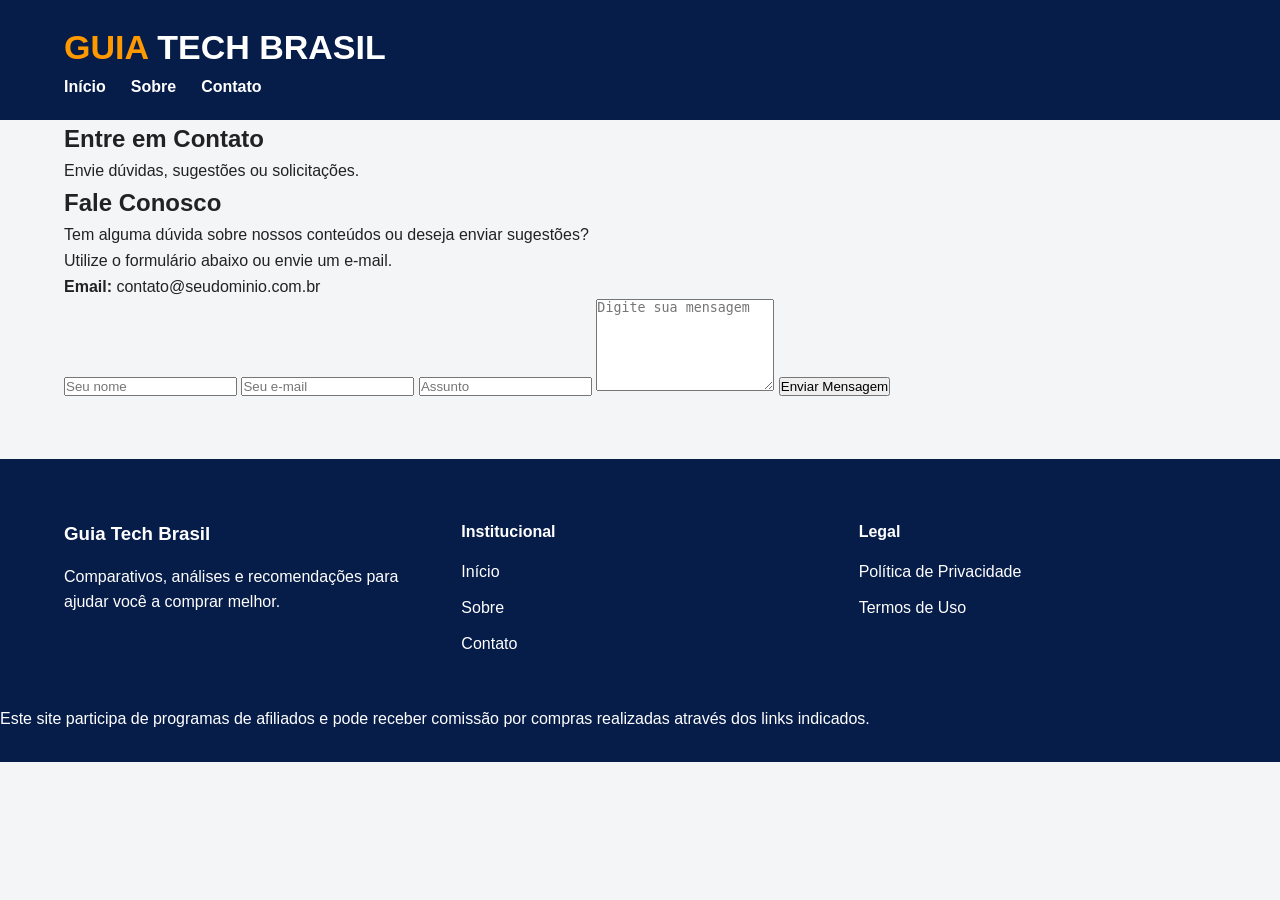
<file: contato.html>
<!DOCTYPE html>
<html lang="pt-BR">

<head>

<meta charset="UTF-8">

<meta name="viewport"
content="width=device-width, initial-scale=1.0">

<title>Contato | Guia Tech Brasil</title>

<link rel="stylesheet" href="style.css">

</head>

<body>

<header class="header">

<div class="container nav">

<div class="logo">
<span>GUIA</span> TECH BRASIL
</div>

<nav>
<a href="index.html">Início</a>
<a href="sobre.html">Sobre</a>
<a href="contato.html">Contato</a>
</nav>

</div>

</header>

<section class="page-header">

<div class="container">

<h1>Entre em Contato</h1>

<p>
Envie dúvidas, sugestões ou solicitações.
</p>

</div>

</section>

<section class="container content">

<div class="contact-box">

<h2>Fale Conosco</h2>

<p>
Tem alguma dúvida sobre nossos conteúdos ou
deseja enviar sugestões?
</p>

<p>
Utilize o formulário abaixo ou envie um e-mail.
</p>

<p>

<strong>Email:</strong>

contato@seudominio.com.br

</p>

<form class="contact-form">

<input
type="text"
placeholder="Seu nome"
required>

<input
type="email"
placeholder="Seu e-mail"
required>

<input
type="text"
placeholder="Assunto">

<textarea
rows="6"
placeholder="Digite sua mensagem"
required></textarea>

<button type="submit">

Enviar Mensagem

</button>

</form>

</div>

</section>

<footer>

<div class="container footer-grid">

<div>

<h3>Guia Tech Brasil</h3>

<p>
Comparativos, análises e recomendações para ajudar
você a comprar melhor.
</p>

</div>

<div>

<h4>Institucional</h4>

<a href="index.html">Início</a>
<a href="sobre.html">Sobre</a>
<a href="contato.html">Contato</a>

</div>

<div>

<h4>Legal</h4>

<a href="politica.html">
Política de Privacidade
</a>

<a href="termos.html">
Termos de Uso
</a>

</div>

</div>

<div class="affiliate-notice">

Este site participa de programas de afiliados e
pode receber comissão por compras realizadas
através dos links indicados.

</div>

</footer>

</body>
</html>
</file>
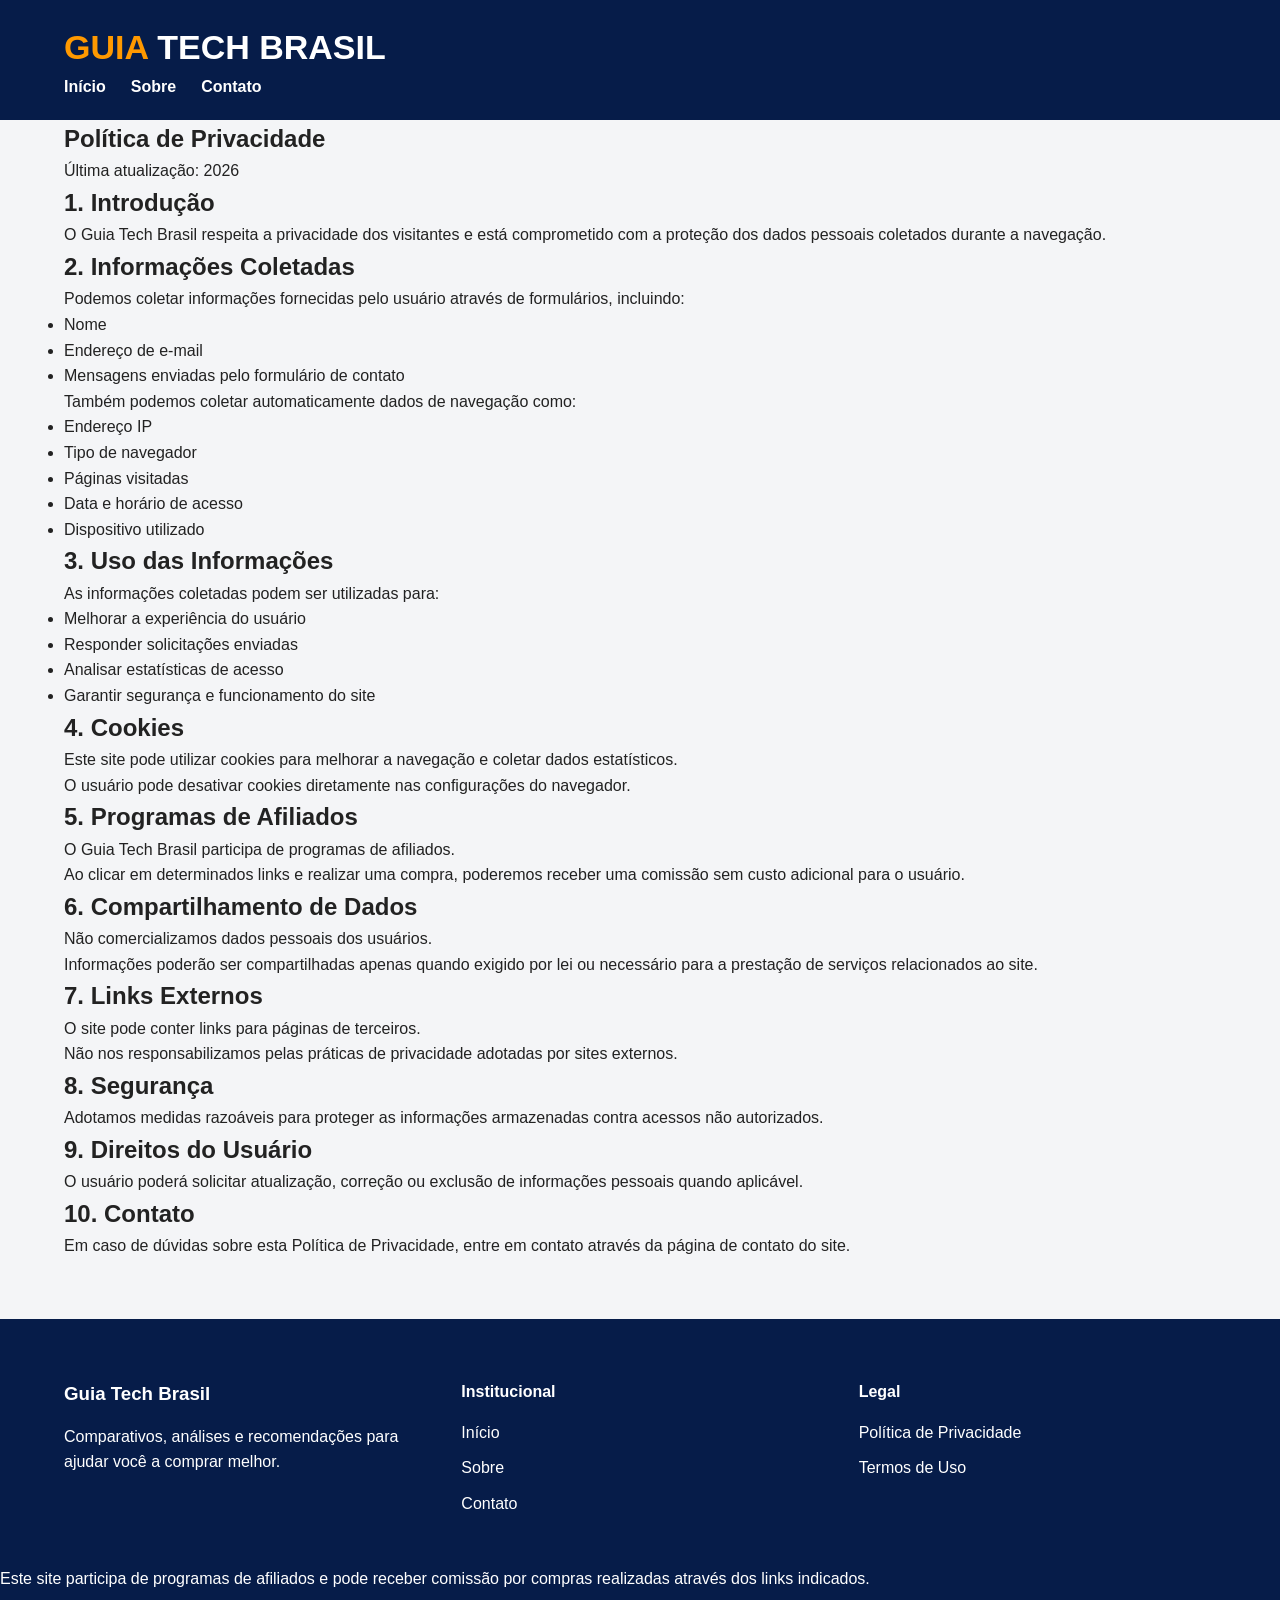
<file: politica.html>
<!DOCTYPE html>
<html lang="pt-BR">

<head>

<meta charset="UTF-8">

<meta name="viewport"
content="width=device-width, initial-scale=1.0">

<title>Política de Privacidade | Guia Tech Brasil</title>

<link rel="stylesheet" href="style.css">

</head>

<body>

<header class="header">

<div class="container nav">

<div class="logo">
<span>GUIA</span> TECH BRASIL
</div>

<nav>
<a href="index.html">Início</a>
<a href="sobre.html">Sobre</a>
<a href="contato.html">Contato</a>
</nav>

</div>

</header>

<section class="page-header">

<div class="container">

<h1>Política de Privacidade</h1>

<p>
Última atualização: 2026
</p>

</div>

</section>

<section class="container content">

<h2>1. Introdução</h2>

<p>
O Guia Tech Brasil respeita a privacidade dos
visitantes e está comprometido com a proteção dos
dados pessoais coletados durante a navegação.
</p>

<h2>2. Informações Coletadas</h2>

<p>
Podemos coletar informações fornecidas pelo
usuário através de formulários, incluindo:
</p>

<ul>

<li>Nome</li>

<li>Endereço de e-mail</li>

<li>Mensagens enviadas pelo formulário de contato</li>

</ul>

<p>
Também podemos coletar automaticamente dados de
navegação como:
</p>

<ul>

<li>Endereço IP</li>

<li>Tipo de navegador</li>

<li>Páginas visitadas</li>

<li>Data e horário de acesso</li>

<li>Dispositivo utilizado</li>

</ul>

<h2>3. Uso das Informações</h2>

<p>
As informações coletadas podem ser utilizadas
para:
</p>

<ul>

<li>Melhorar a experiência do usuário</li>

<li>Responder solicitações enviadas</li>

<li>Analisar estatísticas de acesso</li>

<li>Garantir segurança e funcionamento do site</li>

</ul>

<h2>4. Cookies</h2>

<p>
Este site pode utilizar cookies para melhorar a
navegação e coletar dados estatísticos.
</p>

<p>
O usuário pode desativar cookies diretamente nas
configurações do navegador.
</p>

<h2>5. Programas de Afiliados</h2>

<p>
O Guia Tech Brasil participa de programas de
afiliados.
</p>

<p>
Ao clicar em determinados links e realizar uma
compra, poderemos receber uma comissão sem custo
adicional para o usuário.
</p>

<h2>6. Compartilhamento de Dados</h2>

<p>
Não comercializamos dados pessoais dos usuários.
</p>

<p>
Informações poderão ser compartilhadas apenas
quando exigido por lei ou necessário para a
prestação de serviços relacionados ao site.
</p>

<h2>7. Links Externos</h2>

<p>
O site pode conter links para páginas de terceiros.
</p>

<p>
Não nos responsabilizamos pelas práticas de
privacidade adotadas por sites externos.
</p>

<h2>8. Segurança</h2>

<p>
Adotamos medidas razoáveis para proteger as
informações armazenadas contra acessos não
autorizados.
</p>

<h2>9. Direitos do Usuário</h2>

<p>
O usuário poderá solicitar atualização, correção
ou exclusão de informações pessoais quando
aplicável.
</p>

<h2>10. Contato</h2>

<p>
Em caso de dúvidas sobre esta Política de
Privacidade, entre em contato através da página
de contato do site.
</p>

</section>

<footer>

<div class="container footer-grid">

<div>

<h3>Guia Tech Brasil</h3>

<p>
Comparativos, análises e recomendações para ajudar
você a comprar melhor.
</p>

</div>

<div>

<h4>Institucional</h4>

<a href="index.html">Início</a>
<a href="sobre.html">Sobre</a>
<a href="contato.html">Contato</a>

</div>

<div>

<h4>Legal</h4>

<a href="politica.html">
Política de Privacidade
</a>

<a href="termos.html">
Termos de Uso
</a>

</div>

</div>

<div class="affiliate-notice">

Este site participa de programas de afiliados e
pode receber comissão por compras realizadas
através dos links indicados.

</div>

</footer>

</body>
</html>
</file>
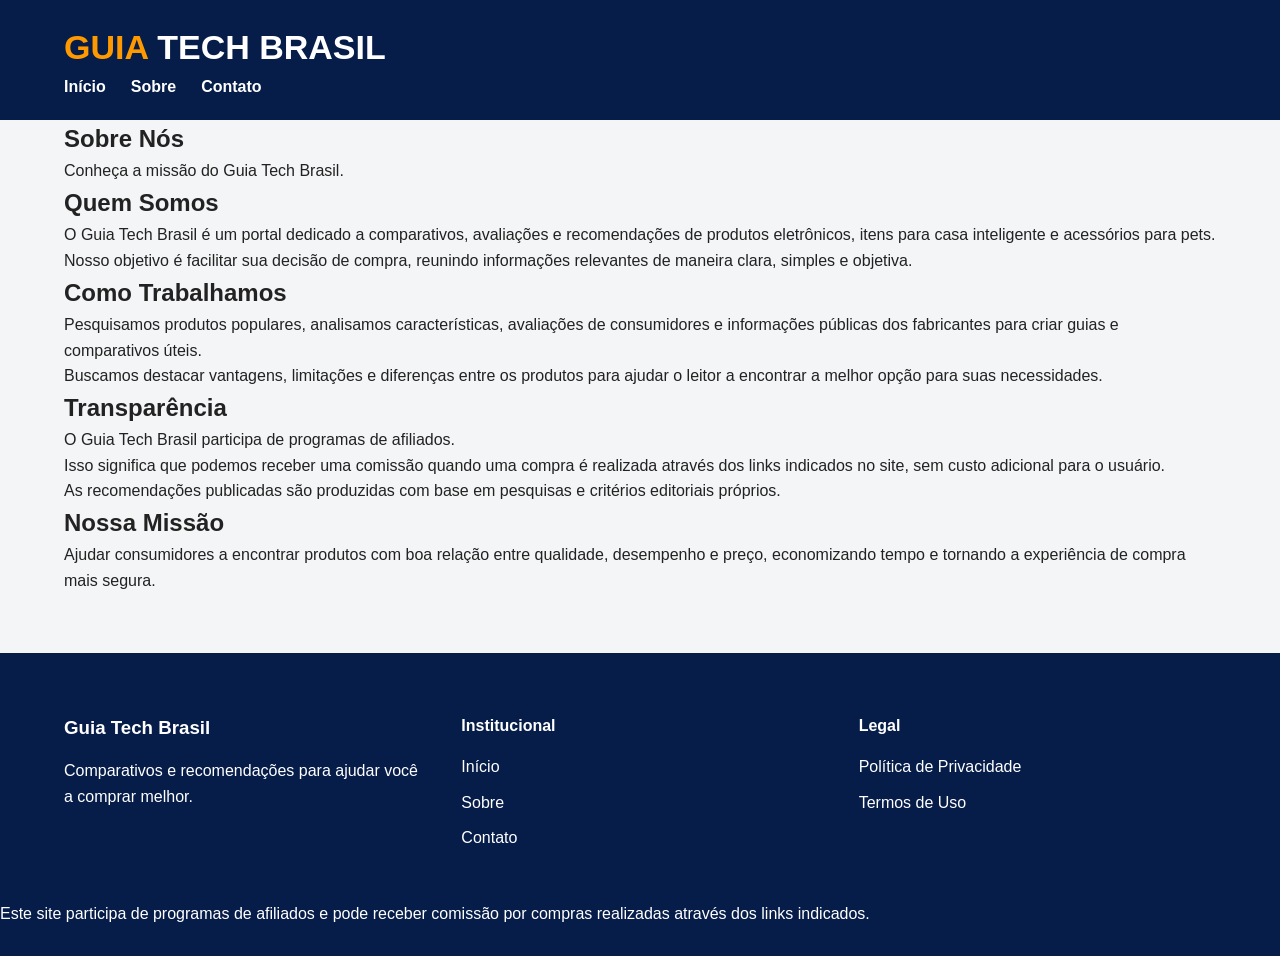
<file: sobre.html>
<!DOCTYPE html>
<html lang="pt-BR">

<head>

<meta charset="UTF-8">

<meta name="viewport"
content="width=device-width, initial-scale=1.0">

<title>Sobre | Guia Tech Brasil</title>

<link rel="stylesheet" href="style.css">

</head>

<body>

<header class="header">

<div class="container nav">

<div class="logo">
<span>GUIA</span> TECH BRASIL
</div>

<nav>
<a href="index.html">Início</a>
<a href="sobre.html">Sobre</a>
<a href="contato.html">Contato</a>
</nav>

</div>

</header>

<section class="page-header">

<div class="container">

<h1>Sobre Nós</h1>

<p>
Conheça a missão do Guia Tech Brasil.
</p>

</div>

</section>

<section class="container content">

<h2>Quem Somos</h2>

<p>
O Guia Tech Brasil é um portal dedicado a
comparativos, avaliações e recomendações de
produtos eletrônicos, itens para casa inteligente
e acessórios para pets.
</p>

<p>
Nosso objetivo é facilitar sua decisão de compra,
reunindo informações relevantes de maneira clara,
simples e objetiva.
</p>

<h2>Como Trabalhamos</h2>

<p>
Pesquisamos produtos populares, analisamos
características, avaliações de consumidores e
informações públicas dos fabricantes para criar
guias e comparativos úteis.
</p>

<p>
Buscamos destacar vantagens, limitações e
diferenças entre os produtos para ajudar o leitor
a encontrar a melhor opção para suas necessidades.
</p>

<h2>Transparência</h2>

<p>
O Guia Tech Brasil participa de programas de
afiliados.
</p>

<p>
Isso significa que podemos receber uma comissão
quando uma compra é realizada através dos links
indicados no site, sem custo adicional para o
usuário.
</p>

<p>
As recomendações publicadas são produzidas com
base em pesquisas e critérios editoriais próprios.
</p>

<h2>Nossa Missão</h2>

<p>
Ajudar consumidores a encontrar produtos com boa
relação entre qualidade, desempenho e preço,
economizando tempo e tornando a experiência de
compra mais segura.
</p>

</section>

<footer>

<div class="container footer-grid">

<div>

<h3>Guia Tech Brasil</h3>

<p>
Comparativos e recomendações para ajudar você a
comprar melhor.
</p>

</div>

<div>

<h4>Institucional</h4>

<a href="index.html">Início</a>
<a href="sobre.html">Sobre</a>
<a href="contato.html">Contato</a>

</div>

<div>

<h4>Legal</h4>

<a href="politica.html">
Política de Privacidade
</a>

<a href="termos.html">
Termos de Uso
</a>

</div>

</div>

<div class="affiliate-notice">

Este site participa de programas de afiliados e
pode receber comissão por compras realizadas
através dos links indicados.

</div>

</footer>

</body>
</html>
</file>
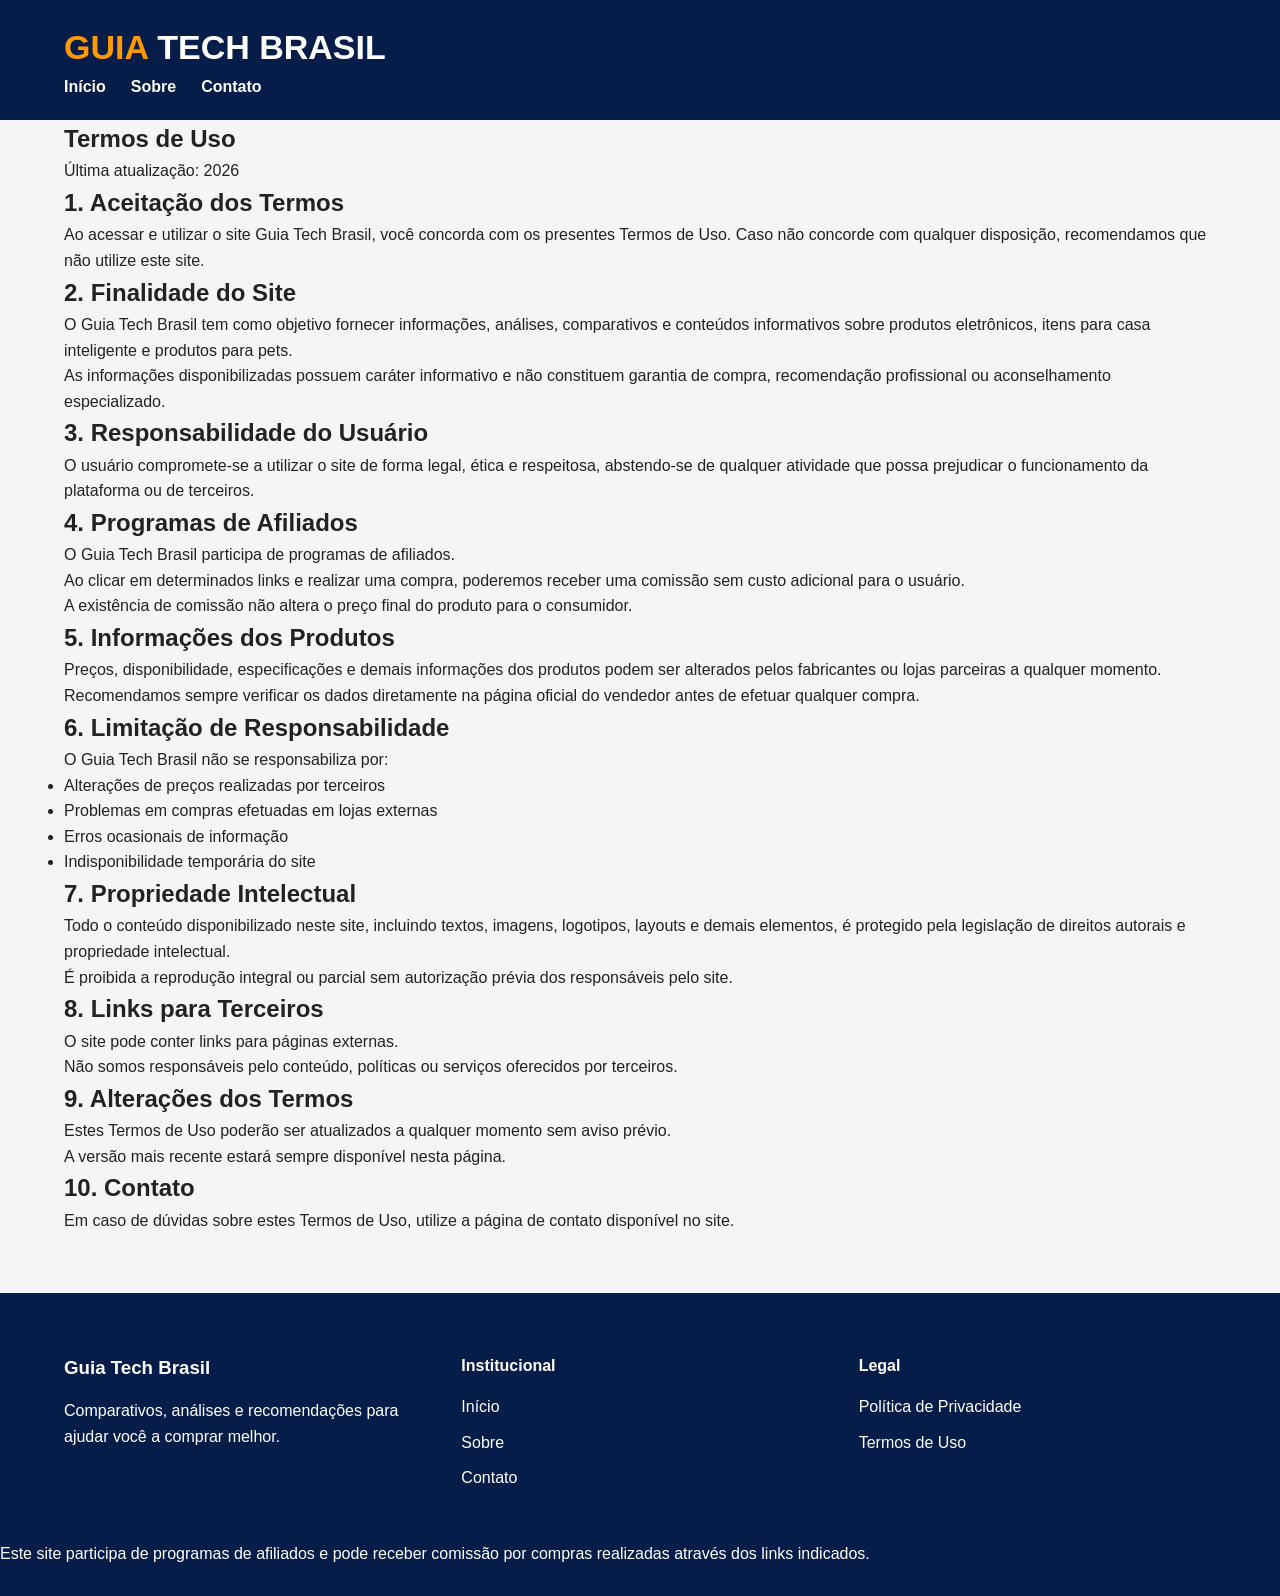
<file: termos.html>
<!DOCTYPE html>
<html lang="pt-BR">

<head>

<meta charset="UTF-8">

<meta name="viewport"
content="width=device-width, initial-scale=1.0">

<title>Termos de Uso | Guia Tech Brasil</title>

<link rel="stylesheet" href="style.css">

</head>

<body>

<header class="header">

<div class="container nav">

<div class="logo">
<span>GUIA</span> TECH BRASIL
</div>

<nav>
<a href="index.html">Início</a>
<a href="sobre.html">Sobre</a>
<a href="contato.html">Contato</a>
</nav>

</div>

</header>

<section class="page-header">

<div class="container">

<h1>Termos de Uso</h1>

<p>
Última atualização: 2026
</p>

</div>

</section>

<section class="container content">

<h2>1. Aceitação dos Termos</h2>

<p>
Ao acessar e utilizar o site Guia Tech Brasil,
você concorda com os presentes Termos de Uso.
Caso não concorde com qualquer disposição,
recomendamos que não utilize este site.
</p>

<h2>2. Finalidade do Site</h2>

<p>
O Guia Tech Brasil tem como objetivo fornecer
informações, análises, comparativos e conteúdos
informativos sobre produtos eletrônicos, itens
para casa inteligente e produtos para pets.
</p>

<p>
As informações disponibilizadas possuem caráter
informativo e não constituem garantia de compra,
recomendação profissional ou aconselhamento
especializado.
</p>

<h2>3. Responsabilidade do Usuário</h2>

<p>
O usuário compromete-se a utilizar o site de forma
legal, ética e respeitosa, abstendo-se de qualquer
atividade que possa prejudicar o funcionamento da
plataforma ou de terceiros.
</p>

<h2>4. Programas de Afiliados</h2>

<p>
O Guia Tech Brasil participa de programas de
afiliados.
</p>

<p>
Ao clicar em determinados links e realizar uma
compra, poderemos receber uma comissão sem custo
adicional para o usuário.
</p>

<p>
A existência de comissão não altera o preço final
do produto para o consumidor.
</p>

<h2>5. Informações dos Produtos</h2>

<p>
Preços, disponibilidade, especificações e demais
informações dos produtos podem ser alterados pelos
fabricantes ou lojas parceiras a qualquer momento.
</p>

<p>
Recomendamos sempre verificar os dados diretamente
na página oficial do vendedor antes de efetuar
qualquer compra.
</p>

<h2>6. Limitação de Responsabilidade</h2>

<p>
O Guia Tech Brasil não se responsabiliza por:
</p>

<ul>

<li>Alterações de preços realizadas por terceiros</li>

<li>Problemas em compras efetuadas em lojas externas</li>

<li>Erros ocasionais de informação</li>

<li>Indisponibilidade temporária do site</li>

</ul>

<h2>7. Propriedade Intelectual</h2>

<p>
Todo o conteúdo disponibilizado neste site,
incluindo textos, imagens, logotipos, layouts e
demais elementos, é protegido pela legislação de
direitos autorais e propriedade intelectual.
</p>

<p>
É proibida a reprodução integral ou parcial sem
autorização prévia dos responsáveis pelo site.
</p>

<h2>8. Links para Terceiros</h2>

<p>
O site pode conter links para páginas externas.
</p>

<p>
Não somos responsáveis pelo conteúdo, políticas ou
serviços oferecidos por terceiros.
</p>

<h2>9. Alterações dos Termos</h2>

<p>
Estes Termos de Uso poderão ser atualizados a
qualquer momento sem aviso prévio.
</p>

<p>
A versão mais recente estará sempre disponível
nesta página.
</p>

<h2>10. Contato</h2>

<p>
Em caso de dúvidas sobre estes Termos de Uso,
utilize a página de contato disponível no site.
</p>

</section>

<footer>

<div class="container footer-grid">

<div>

<h3>Guia Tech Brasil</h3>

<p>
Comparativos, análises e recomendações para ajudar
você a comprar melhor.
</p>

</div>

<div>

<h4>Institucional</h4>

<a href="index.html">Início</a>
<a href="sobre.html">Sobre</a>
<a href="contato.html">Contato</a>

</div>

<div>

<h4>Legal</h4>

<a href="politica.html">
Política de Privacidade
</a>

<a href="termos.html">
Termos de Uso
</a>

</div>

</div>

<div class="affiliate-notice">

Este site participa de programas de afiliados e
pode receber comissão por compras realizadas
através dos links indicados.

</div>

</footer>

</body>
</html>
</file>
<file: style.css>
/* RESET */

*{
margin:0;
padding:0;
box-sizing:border-box;
}

html{
scroll-behavior:smooth;
}

body{
font-family:Arial, sans-serif;
background:#f4f5f7;
color:#222;
line-height:1.6;
}

/* CONTAINER */

.container{
width:90%;
max-width:1200px;
margin:auto;
}

/* HEADER */

header{
background:#061c49;
padding:20px 0;
position:sticky;
top:0;
z-index:1000;
}

.nav-container{
display:flex;
align-items:center;
justify-content:space-between;
gap:20px;
flex-wrap:wrap;
}

/* LOGO */

.logo{
font-size:34px;
font-weight:800;
color:white;
}

.logo span{
color:#ff9900;
}

/* MENU */

nav{
display:flex;
gap:25px;
flex-wrap:wrap;
}

nav a{
color:white;
text-decoration:none;
font-weight:600;
transition:0.3s;
}

nav a:hover{
color:#ff9900;
}

/* SEARCH */

.search-box input{
padding:12px 18px;
border:none;
border-radius:30px;
width:220px;
outline:none;
}

/* HERO */

.hero{
padding:80px 0;
background:white;
}

.hero-grid{
display:grid;
grid-template-columns:1fr 1fr;
gap:60px;
align-items:center;
}

.badge{
display:inline-block;
background:#ffe7bf;
padding:10px 18px;
border-radius:30px;
font-weight:bold;
margin-bottom:20px;
}

.hero h1{
font-size:64px;
line-height:1.1;
margin-bottom:25px;
}

.hero p{
font-size:28px;
margin-bottom:35px;
color:#555;
}

.hero-buttons{
display:flex;
gap:20px;
flex-wrap:wrap;
}

.btn-primary{
background:#ff9900;
color:white;
padding:18px 35px;
border-radius:12px;
text-decoration:none;
font-weight:bold;
font-size:18px;
}

.btn-secondary{
border:2px solid #ddd;
padding:18px 35px;
border-radius:12px;
text-decoration:none;
color:#222;
font-weight:bold;
font-size:18px;
background:white;
}

.hero-image img{
width:100%;
border-radius:25px;
box-shadow:0 10px 30px rgba(0,0,0,0.08);
}

/* FEATURES */

.features{
padding:50px 0;
}

.features-grid{
display:grid;
grid-template-columns:repeat(4,1fr);
gap:25px;
}

.feature-card{
background:white;
padding:30px;
border-radius:20px;
box-shadow:0 5px 15px rgba(0,0,0,0.05);
}

.feature-card h3{
margin-bottom:10px;
font-size:24px;
}

/* PRODUCTS */

.products-section{
padding:70px 0;
}

.products-section h2{
font-size:48px;
margin-bottom:40px;
}

.products-grid{
display:grid;
grid-template-columns:repeat(3,1fr);
gap:30px;
}

.product-card{
background:white;
padding:20px;
border-radius:20px;
box-shadow:0 5px 15px rgba(0,0,0,0.05);
transition:0.3s;
}

.product-card:hover{
transform:translateY(-5px);
}

.product-card img{
width:100%;
height:260px;
object-fit:cover;
border-radius:15px;
margin-bottom:20px;
}

.product-card h3{
font-size:28px;
margin-bottom:15px;
}

.product-card p{
color:#666;
margin-bottom:15px;
font-size:18px;
}

.stars{
color:#ffb400;
margin-bottom:20px;
font-size:22px;
}

.amazon-btn{
display:block;
background:#ff9900;
color:white;
text-align:center;
padding:16px;
border-radius:12px;
text-decoration:none;
font-weight:bold;
font-size:18px;
}

/* NEWSLETTER */

.newsletter{
padding:80px 0;
background:white;
margin-top:50px;
}

.newsletter-box{
text-align:center;
}

.newsletter h2{
font-size:42px;
margin-bottom:20px;
}

.newsletter p{
font-size:20px;
margin-bottom:30px;
}

.newsletter form{
display:flex;
justify-content:center;
gap:15px;
flex-wrap:wrap;
}

.newsletter input{
padding:18px;
width:350px;
border-radius:12px;
border:1px solid #ccc;
font-size:18px;
}

.newsletter button{
padding:18px 35px;
border:none;
background:#ff9900;
color:white;
border-radius:12px;
font-size:18px;
font-weight:bold;
cursor:pointer;
}

/* FOOTER */

footer{
background:#061c49;
color:white;
padding:60px 0 30px;
margin-top:60px;
}

.footer-grid{
display:grid;
grid-template-columns:repeat(3,1fr);
gap:40px;
margin-bottom:40px;
}

footer h3,
footer h4{
margin-bottom:15px;
}

footer a{
display:block;
color:white;
text-decoration:none;
margin-bottom:10px;
}

footer a:hover{
color:#ff9900;
}

.copyright{
text-align:center;
padding-top:20px;
border-top:1px solid rgba(255,255,255,0.1);
font-size:14px;
}

/* RESPONSIVO */

@media(max-width:1000px){

.hero-grid{
grid-template-columns:1fr;
}

.features-grid{
grid-template-columns:1fr 1fr;
}

.products-grid{
grid-template-columns:1fr 1fr;
}

.hero h1{
font-size:48px;
}

.hero p{
font-size:22px;
}

}

@media(max-width:700px){

.nav-container{
flex-direction:column;
align-items:flex-start;
}

nav{
flex-wrap:wrap;
}

.search-box input{
width:100%;
}

.features-grid{
grid-template-columns:1fr;
}

.products-grid{
grid-template-columns:1fr;
}

.footer-grid{
grid-template-columns:1fr;
}

.hero h1{
font-size:38px;
}

.hero p{
font-size:18px;
}

.products-section h2{
font-size:34px;
}

.newsletter h2{
font-size:32px;
}

}
</file>
